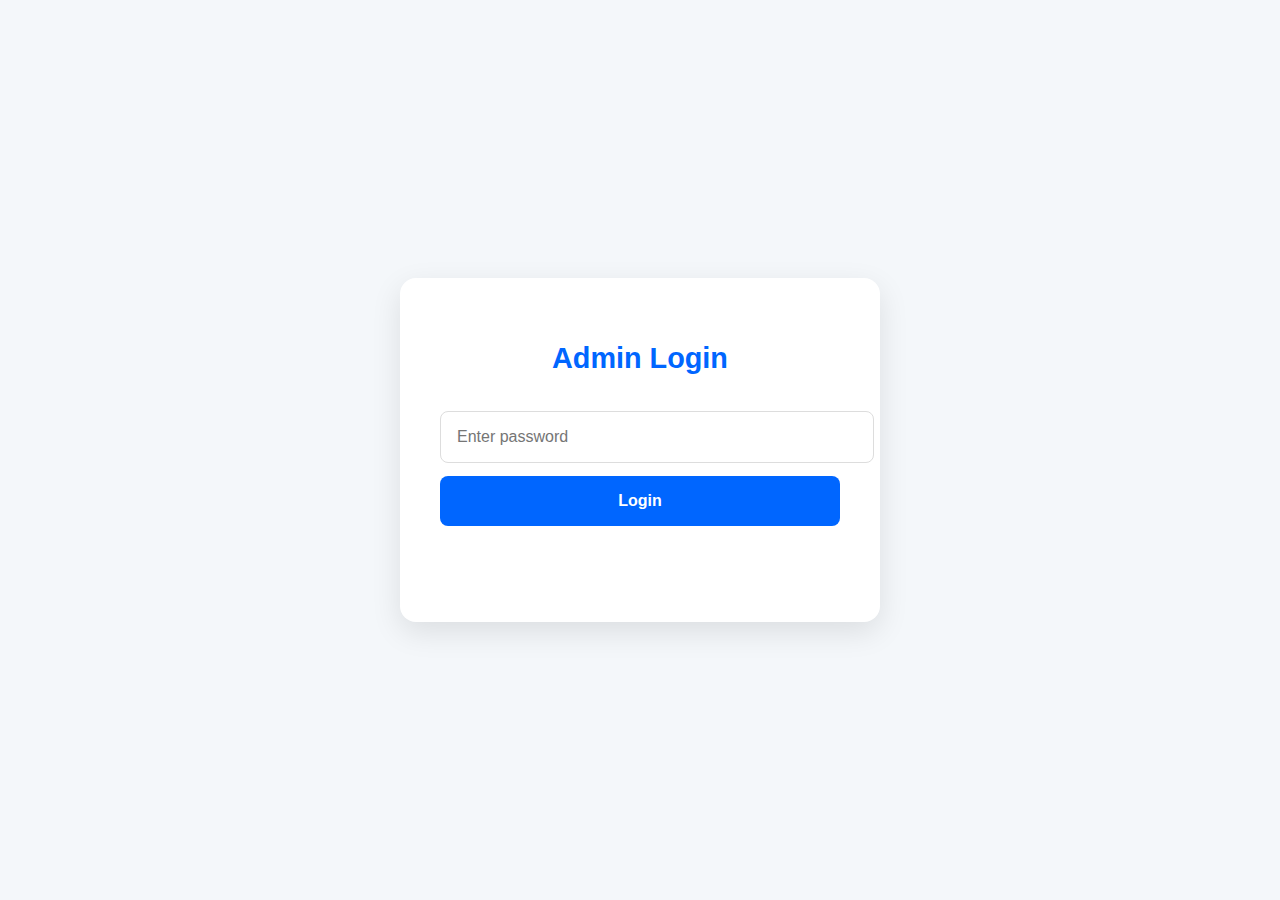
<file: admin/login.html>
<!DOCTYPE html>
<html lang="en">
<head>
  <meta charset="UTF-8" />
  <meta name="viewport" content="width=device-width, initial-scale=1.0"/>
  <title>Admin Login</title>
  <style>
    body { 
      font-family: 'Segoe UI', sans-serif; 
      background: #f4f7fa; 
      display: flex; 
      justify-content: center; 
      align-items: center; 
      height: 100vh; 
      margin: 0; 
    }
    .login-box { 
      background: white; 
      padding: 2.5rem; 
      border-radius: 16px; 
      box-shadow: 0 10px 30px rgba(0,0,0,0.1); 
      width: 100%; 
      max-width: 400px; 
    }
    h2 { 
      text-align: center; 
      color: #0066ff; 
      margin-bottom: 1.5rem; 
      font-size: 1.8rem;
    }
    input { 
      width: 100%; 
      padding: 1rem; 
      margin: 0.8rem 0; 
      border: 1.1px solid #ddd; 
      border-radius: 8px; 
      font-size: 1rem; 
      transition: border 0.2s;
    }
    input:focus {
      outline: none;
      border-color: #0066ff;
      box-shadow: 0 0 0 3px rgba(0,102,255,0.1);
    }
    button { 
      width: 100%; 
      padding: 1rem; 
      background: #0066ff; 
      color: white; 
      border: none; 
      border-radius: 8px; 
      font-weight: 600; 
      cursor: pointer; 
      font-size: 1rem;
      transition: background 0.3s;
    }
    button:hover { background: #0052cc; }
    .error { 
      color: #e11d48; 
      text-align: center; 
      margin-top: 1rem; 
      font-weight: 500;
      min-height: 1.5em;
    }
  </style>
</head>
<body>
  <div class="login-box">
    <h2>Admin Login</h2>
    <form id="loginForm">
      <input 
        type="password" 
        id="password" 
        name="password" 
        placeholder="Enter password" 
        required 
        autocomplete="current-password"
      />
      <button type="submit">Login</button>
    </form>
    <p id="error" class="error"></p>
  </div>

  <script>
    const form = document.getElementById("loginForm");
    const errorEl = document.getElementById("error");

    form.onsubmit = async (e) => {
      e.preventDefault();
      errorEl.textContent = "";

      const formData = new FormData(form);

      try {
        const res = await fetch('/admin/login', {
          method: 'POST',
          body: formData
        });

        if (res.redirected) {
          // Flask did a redirect → success
          window.location.href = res.url;
        } else {
          // Error response
          const text = await res.text();
          errorEl.textContent = text.includes("Invalid") 
            ? "Incorrect password." 
            : "Login failed. Try again.";
        }
      } catch (err) {
        errorEl.textContent = "Network error. Check connection.";
        console.error(err);
      }
    };
  </script>
</body>
</html>
</file>
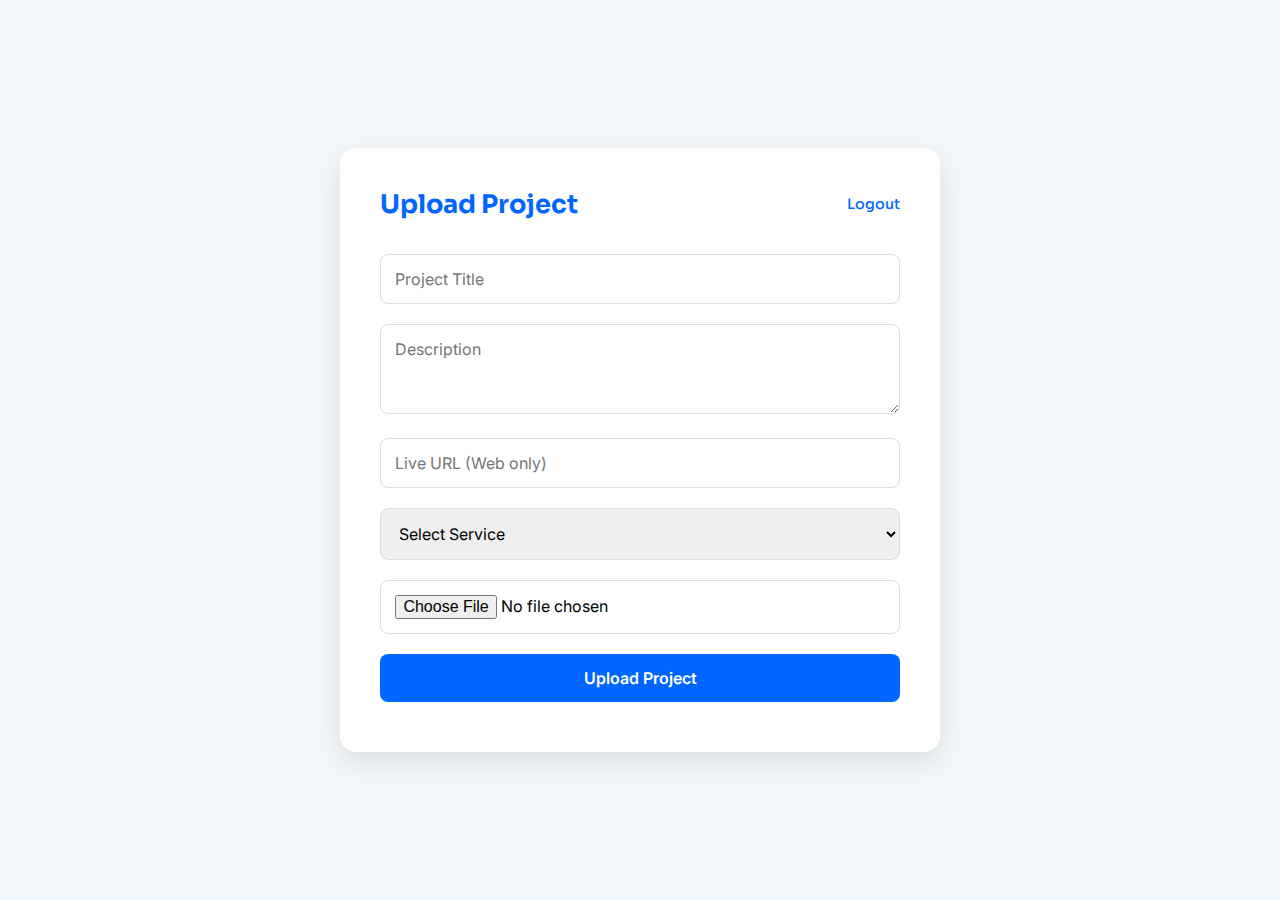
<file: admin/upload.html>
<!DOCTYPE html>
<html lang="en">
<head>
  <meta charset="UTF-8" />
  <meta name="viewport" content="width=device-width, initial-scale=1.0"/>
  <title>Admin Upload | Olat Group</title>
  <link href="https://fonts.googleapis.com/css2?family=Sora:wght@400;600&family=Inter:wght@400;500&display=swap" rel="stylesheet">
  <style>
    :root { --primary: #0066ff; }
    * { margin:0; padding:0; box-sizing:border-box; }
    body { 
      font-family: 'Inter', sans-serif; 
      background: #f4f7fa; 
      padding: 2rem; 
      display: flex; 
      align-items: center; 
      min-height: 100vh;
    }
    .container { 
      max-width: 600px; 
      width: 100%; 
      margin: 0 auto; 
      background: white; 
      padding: 2.5rem; 
      border-radius: 16px; 
      box-shadow: 0 10px 30px rgba(0,0,0,0.1); 
    }
    h2 { 
      font-family: 'Sora', sans-serif;
      color: var(--primary); 
      margin-bottom: 1.5rem; 
      display: flex; 
      justify-content: space-between; 
      align-items: center; 
      font-size: 1.6rem;
    }
    input, textarea, select, button { 
      width: 100%; 
      padding: 0.9rem; 
      margin: 0.6rem 0; 
      border: 1px solid #ddd; 
      border-radius: 8px; 
      font-size: 1rem; 
      font-family: inherit;
    }
    input:focus, textarea:focus, select:focus {
      outline: none;
      border-color: var(--primary);
      box-shadow: 0 0 0 3px rgba(0,102,255,0.1);
    }
    button { 
      background: var(--primary); 
      color: white; 
      border: none; 
      font-weight: 600; 
      cursor: pointer; 
      transition: background 0.3s;
    }
    button:hover { background: #0052cc; }
    .success { color: #10b981; margin-top: 1rem; font-weight: 500; }
    .error { color: #ef4444; margin-top: 1rem; font-weight: 500; }
    .logout { 
      font-size: 0.9rem; 
      color: var(--primary); 
      text-decoration: none; 
      font-weight: 500;
    }
    .logout:hover { text-decoration: underline; }
  </style>
</head>
<body>
  <div class="container">
    <h2>
      Upload Project
      <a href="/admin/login.html" class="logout">Logout</a>
    </h2>

    <form id="uploadForm">
      <input type="text" name="title" placeholder="Project Title" required />
      <textarea name="description" placeholder="Description" rows="3"></textarea>
      <input type="url" name="url" placeholder="Live URL (Web only)" />

      <select name="service" id="service" required>
        <option value="">Select Service</option>
        <option value="facilities">Facilities Management</option>
        <option value="digital">Digital Solutions</option>
      </select>

      <select name="type" id="type" style="display:none;">
        <option value="web">Web Design</option>
        <option value="graphics">Graphics Design</option>
      </select>

      <select name="category" id="category" style="display:none;">
        <option value="Logos">Logos</option>
        <option value="Banners">Banners</option>
        <option value="Social Media">Social Media</option>
        <option value="Brochures">Brochures</option>
      </select>

      <input type="file" name="image" accept="image/*" required />
      <button type="submit">Upload Project</button>
    </form>

    <p id="status"></p>
  </div>

  <script>
    const form = document.getElementById('uploadForm');
    const status = document.getElementById('status');
    const service = document.getElementById('service');
    const type = document.getElementById('type');
    const category = document.getElementById('category');

    // Toggle type & category based on service
    service.onchange = () => {
      const isDigital = service.value === 'digital';
      type.style.display = isDigital ? 'block' : 'none';
      category.style.display = 'none';
      if (!isDigital) type.value = '';
    };

    type.onchange = () => {
      category.style.display = type.value === 'graphics' ? 'block' : 'none';
      if (type.value !== 'graphics') category.value = '';
    };

    // Handle form submission
    form.onsubmit = async (e) => {
      e.preventDefault();
      status.textContent = 'Uploading...';
      status.className = '';

      const formData = new FormData(form);
      const serviceValue = service.value;

      // Append service to URL
      const url = `/api/upload?service=${serviceValue}`;

      try {
        const res = await fetch(url, {
          method: 'POST',
          body: formData
        });

        const data = await res.json();

        if (res.ok && data.success) {
          status.innerHTML = `<span class="success">Uploaded: "${data.title}"</span>`;
          form.reset();
          service.value = '';
          type.style.display = 'none';
          category.style.display = 'none';
        } else {
          status.innerHTML = `<span class="error">${data.error || 'Upload failed'}</span>`;
        }
      } catch (err) {
        status.innerHTML = `<span class="error">Network error. Try again.</span>`;
        console.error(err);
      }
    };
  </script>
</body>
</html>
</file>
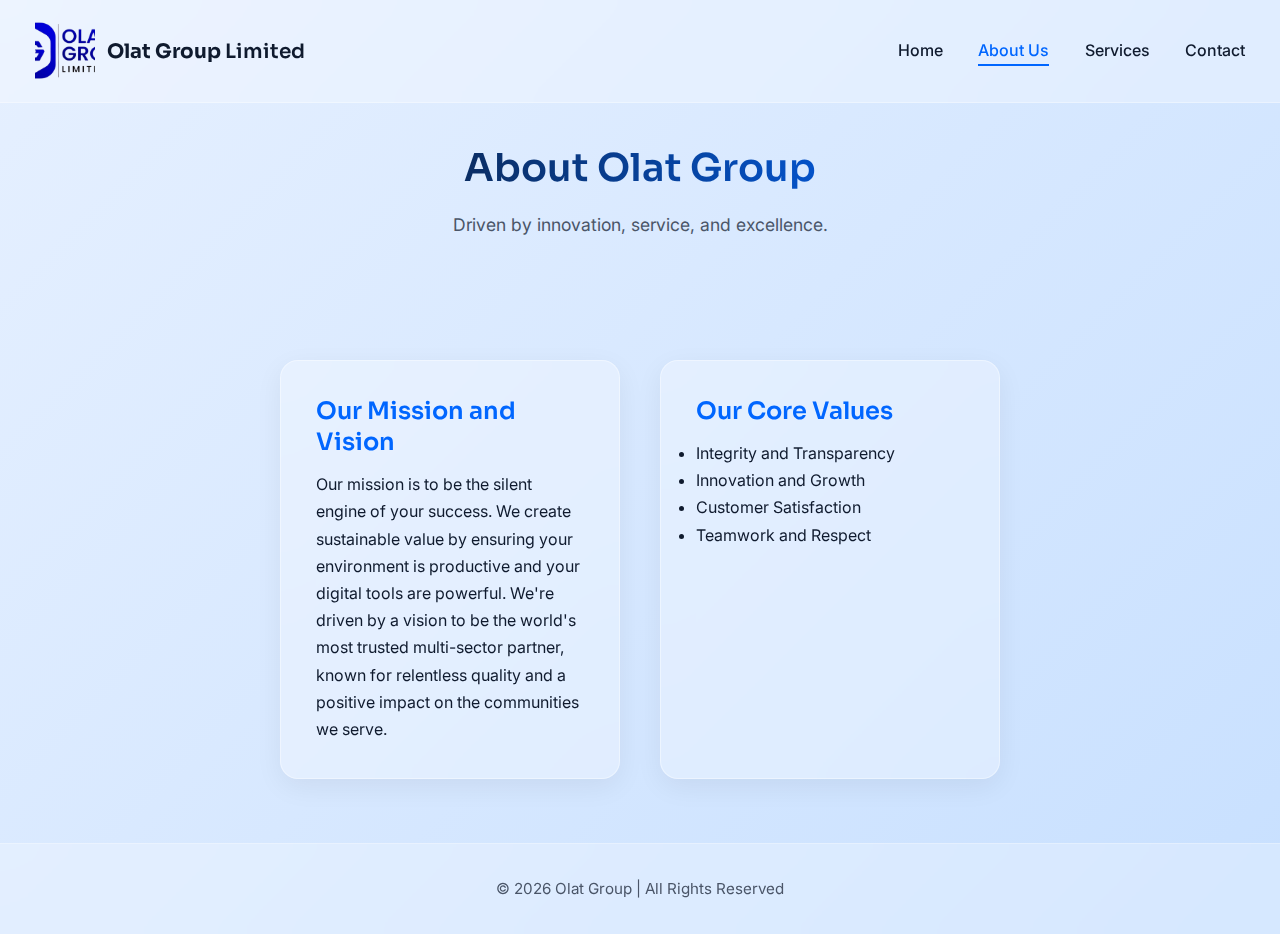
<file: static/about.html>
<!DOCTYPE html>
<html lang="en">
<head>
  <meta charset="UTF-8" />
  <meta name="viewport" content="width=device-width, initial-scale=1.0" />
  <meta name ="description" content="Learn about Olat Group's mission, vision, and values in delivering innovative facility management and digital solutions across the UK." />
  <title>About Olat Group Limited | Facility Management & Digital Experts UK</title>
  <link rel="stylesheet" href="css/style.css?v=20251125" />
  <link rel="preconnect" href="https://fonts.googleapis.com">
  <link rel="preconnect" href="https://fonts.gstatic.com" crossorigin>
  <link href="https://fonts.googleapis.com/css2?family=Sora:wght@400;500;600;700&family=Inter:wght@400;500;600&display=swap" rel="stylesheet">

  <link rel="apple-touch-icon" sizes="180x180" href="/favicon_io/apple-touch-icon.png">
  <link rel="icon" type="image/png" sizes="32x32" href="/favicon_io/favicon-32x32.png">
  <link rel="icon" type="image/png" sizes="16x16" href="/favicon_io/favicon-16x16.png">
  <link rel="manifest" href="/favicon_io/site.webmanifest">
  <link rel="icon" href="/favicon_io/favicon.ico" type="image/x-icon">
  <link rel="shortcut icon" href="/favicon_io/favicon.ico" type="image/x-icon">

</head>
<body>
  <header>
    <a href="/" class="logo">
      <img src="weblogo.png" alt="Olat Group Logo">
      <h1>Olat Group <span>Limited</span></h1>
    </a>
    <button class="menu-toggle" id="menuToggle">&#9776;</button>
    <nav>
      <ul id="navList">
        <li><a href="/">Home</a></li>
        <li><a href="/static/about.html" class="active">About Us</a></li>
        <li><a href="/static/services.html">Services</a></li>
        <li><a href="/static/contact.php">Contact</a></li>
      </ul>
    </nav>
  </header>

  <section class="page-header">
    <h2>About Olat Group</h2>
    <p>Driven by innovation, service, and excellence.</p>
  </section>

  <section class="info-section">
    <div class="info-card">
      <h3>Our Mission and Vision</h3>
      <p>Our mission is to be the silent engine of your success. We create sustainable value by ensuring your environment is productive and your digital tools are powerful. We're driven by a vision to be the world's most trusted multi-sector partner, known for relentless quality and a positive impact on the communities we serve.</p>
    </div>
    <div class="info-card">
      <h3>Our Core Values</h3>
      <ul>
        <li>Integrity and Transparency</li>
        <li>Innovation and Growth</li>
        <li>Customer Satisfaction</li>
        <li>Teamwork and Respect</li>
      </ul>
    </div>
  </section>

  <footer>
    &copy; <span id="year"></span> Olat Group | All Rights Reserved
  </footer>

  <script src="js/script.js?v=20251119"></script>
</body>
</html>
</file>
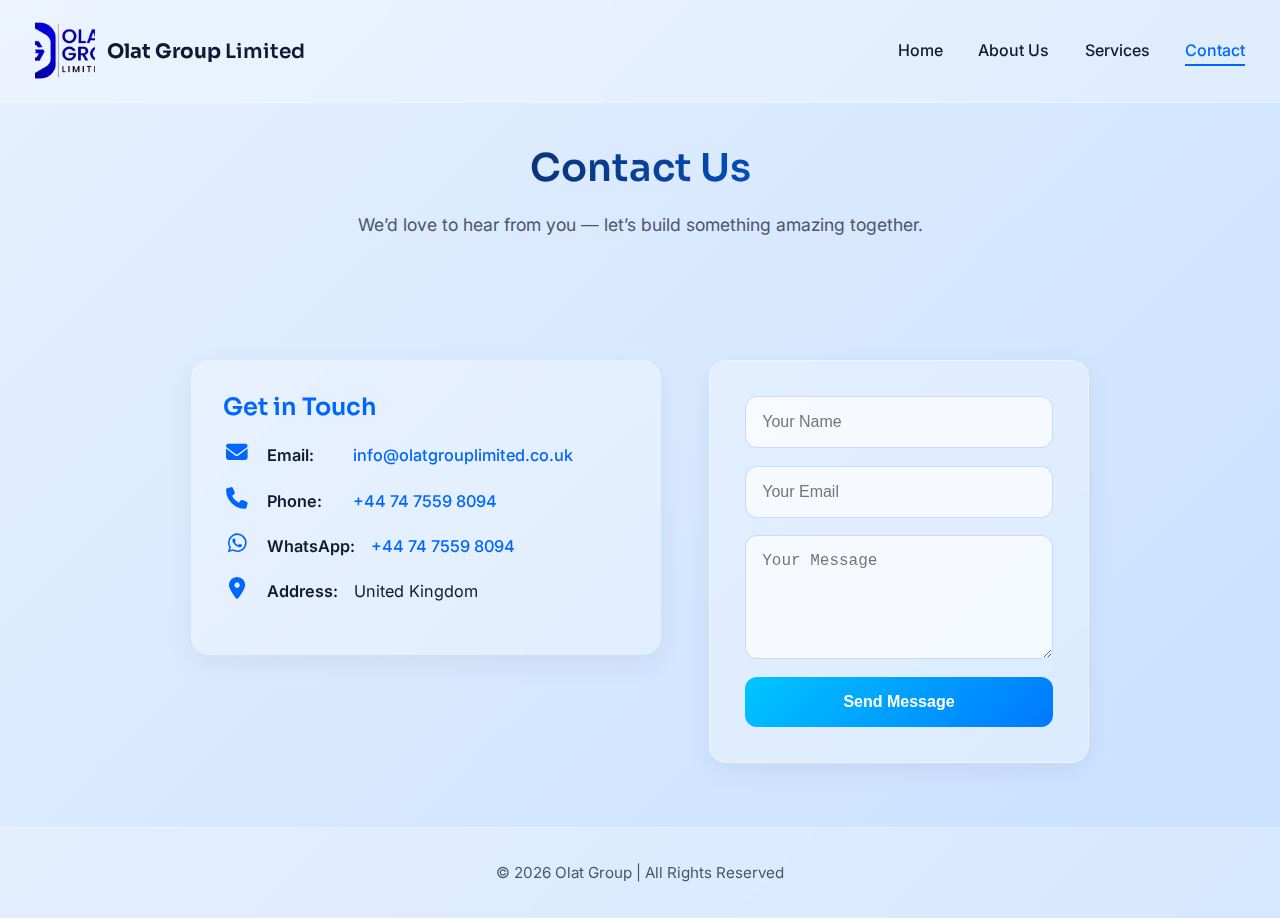
<file: static/contact.html>
<!DOCTYPE html>
<html lang="en">
<head>
  <meta charset="UTF-8" />
  <meta name="viewport" content="width=device-width, initial-scale=1.0" />
  <meta name="description" content="Contact Olat Group — Facilities & Digital Solutions">
  <title>Contact Us | Olat Group</title>
  <link rel="stylesheet" href="css/style.css?v=20251119.1" />
  <link rel="icon" href="[data-uri]" type="image/svg+xml">
  <!-- Icons: Font Awesome (Free) -->
  <link rel="stylesheet" href="https://cdnjs.cloudflare.com/ajax/libs/font-awesome/6.5.0/css/all.min.css" />
  <link rel="preconnect" href="https://fonts.googleapis.com">
  <link rel="preconnect" href="https://fonts.gstatic.com" crossorigin>
  <link href="https://fonts.googleapis.com/css2?family=Sora:wght@400;500;600;700&family=Inter:wght@400;500;600&display=swap" rel="stylesheet">

  <link rel="apple-touch-icon" sizes="180x180" href="/favicon_io/apple-touch-icon.png">
  <link rel="icon" type="image/png" sizes="32x32" href="/favicon_io/favicon-32x32.png">
  <link rel="icon" type="image/png" sizes="16x16" href="/favicon_io/favicon-16x16.png">
  <link rel="manifest" href="/favicon_io/site.webmanifest">
  <link rel="icon" href="/favicon_io/favicon.ico" type="image/x-icon">
  <link rel="shortcut icon" href="/favicon_io/favicon.ico" type="image/x-icon">

</head>
<body>

  <!-- HEADER -->
  <header>
    <a href="/" class="logo">
      <img src="weblogo.png" alt="Olat Group Logo">
      <h1>Olat Group <span>Limited</span></h1>
    </a>
    <button class="menu-toggle" id="menuToggle">&#9776;</button>
    <nav>
      <ul id="navList">
        <li><a href="/">Home</a></li>
        <li><a href="/static/about.html">About Us</a></li>
        <li><a href="/static/services.html">Services</a></li>
        <li><a href="/static/contact.html" class="active">Contact</a></li>
      </ul>
    </nav>
  </header>

  <!-- PAGE HEADER -->
  <section class="page-header">
    <h2>Contact Us</h2>
    <p>We’d love to hear from you — let’s build something amazing together.</p>
  </section>

  <!-- CONTACT SECTION -->
  <section class="contact-section">
    <!-- CONTACT INFO CARD -->
    <div class="contact-card">
      <h3>Get in Touch</h3>
      <ul class="contact-list">
        <li>
          <i class="fas fa-envelope"></i>
          <strong>Email:</strong>
          <a href="mailto:info@olatgrouplimited.co.uk">info@olatgrouplimited.co.uk</a>
        </li>
        <li>
          <i class="fas fa-phone"></i>
          <strong>Phone:</strong>
          <a href="tel:+447475598094">+44 74 7559 8094</a>
        </li>
        <li>
          <i class="fab fa-whatsapp"></i>
          <strong>WhatsApp:</strong>
          <a href="https://wa.me/447475598094" target="_blank">+44 74 7559 8094</a>
        </li>
        <li>
          <i class="fas fa-map-marker-alt"></i>
          <strong>Address:</strong>
          <span>United Kingdom</span>
        </li>
      </ul>
    </div>

    <!-- CONTACT FORM -->
    <form id="contactForm" class="contact-form">
      <input type="text" id="name" placeholder="Your Name" required />
      <input type="email" id="email" placeholder="Your Email" required />
      <textarea id="message" placeholder="Your Message" rows="5" required></textarea>
      <button type="submit" class="btn gold">Send Message</button>
    </form>
  </section>

  <!-- FOOTER -->
  <footer>
    &copy; <span id="year"></span> Olat Group | All Rights Reserved
  </footer>

  <script src="js/script.js?v=20251119"></script>
</body>
</html>
</file>
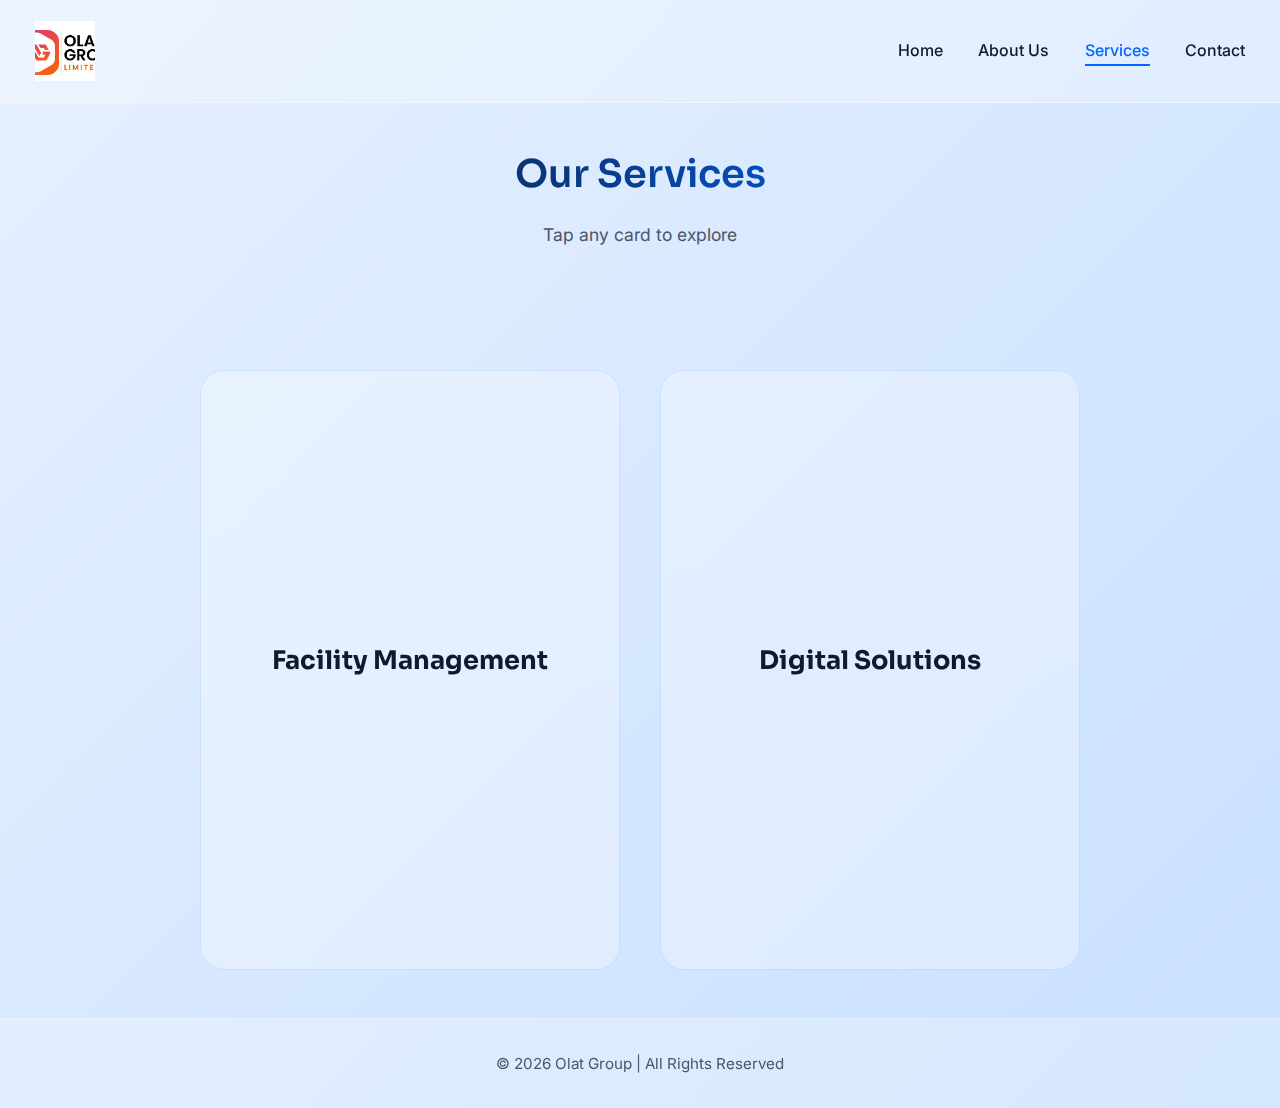
<file: static/services.html>
<!DOCTYPE html>
<html lang="en">
<head>
  <meta charset="UTF-8" />
  <meta name="viewport" content="width=device-width, initial-scale=1.0" />
  <meta name="description" content="Olat Group Services — Facilities & Digital">
  <title>Our Services | Olat Group</title>

  <!-- Fonts -->
  <link rel="preconnect" href="https://fonts.googleapis.com">
  <link rel="preconnect" href="https://fonts.gstatic.com" crossorigin>
  <link href="https://fonts.googleapis.com/css2?family=Sora:wght@400;500;600;700&family=Inter:wght@400;500;600&display=swap" rel="stylesheet">

  <!-- Styles -->
  <link rel="stylesheet" href="css/style.css" />
  <link rel="icon" href="[data-uri]" type="image/svg+xml">

  <!-- Font Awesome -->
  <link rel="stylesheet" href="https://cdnjs.cloudflare.com/ajax/libs/font-awesome/6.5.0/css/all.min.css" />

  <style>
    p,h2{
      color: white;
      line-height: 1.6;
      margin-bottom: 1rem;
    }
  </style>
</head>
<body>

  <!-- HEADER -->
  <header>
    <a href="/" class="logo">
      <img src="weblogo.jpg" alt="Olat Group Logo">
      <!-- <h1>Olat Group <span>Limited</span></h1> -->
    </a>
    <button class="menu-toggle" id="menuToggle">&#9776;</button>
    <nav>
      <ul id="navList">
        <li><a href="/">Home</a></li>
        <li><a href="/static/about.html">About Us</a></li>
        <li><a href="/static/services.html" class="active">Services</a></li>
        <li><a href="/static/contact.html">Contact</a></li>
      </ul>
    </nav>
  </header>

  <!-- PAGE HEADER -->
  <section class="page-header">
    <h2>Our Services</h2>
    <p>Tap any card to explore</p>
  </section>

  <!-- FLIP CARDS -->
  <section class="flip-container">
    <!-- CARD 1: Facilities -->
    <div class="flip-card" data-service="facilities">
      <div class="flip-inner">
        <div class="flip-front"><h2>Facility Management</h2></div>
        <div class="flip-back">
          <h2>Facility Management</h2> 
          <p>We deliver <strong>world-class facility management</strong> that keeps your spaces clean, safe, and efficient — every single day.</p>
          <ul>
            <li>Daily & deep cleaning</li>
            <li>Preventive maintenance</li>
            <li>Safety inspections</li>
            <li>24/7 emergency response</li>
          </ul>
          <p><em>Let us handle the operations — you focus on growth.</em></p>
          <div class="flip-actions">
            <button class="back-flip">Back</button>
            <button class="explore-btn" data-target="facilities">Explore</button>
          </div>
        </div>
      </div>
    </div>

    <!-- CARD 2: Digital -->
    <div class="flip-card" data-service="digital">
      <div class="flip-inner">
        <div class="flip-front"><h2>Digital Solutions</h2></div>
        <div class="flip-back">
          <h2>Digital Solutions</h2>
          <p>We build <strong>digital experiences</strong> that turn ideas into impact — from websites to branding.</p>
          <ul>
            <li>Fast, responsive web design</li>
            <li>Logo & brand identity</li>
            <li>Social media graphics</li>
            <li>UI/UX & digital strategy</li>
          </ul>
          <p><em>Your vision. Our code. Real results.</em></p>
          <div class="flip-actions">
            <button class="back-flip">Back</button>
            <button class="explore-btn" data-target="digital">Explore</button>
          </div>
        </div>
      </div>
    </div>
  </section>

  <!-- PORTFOLIO OVERLAY -->
  <div id="portfolioOverlay" class="portfolio-overlay">
    <div class="portfolio-container">
      <button id="closePortfolio" class="close-btn"><i class="fas fa-times"></i></button>
      <div id="portfolioContent"></div>
    </div>
  </div>

  <!-- FOOTER -->
  <footer>
    &copy; <span id="year"></span> Olat Group | All Rights Reserved
  </footer>

  <script>
    // Set current year
    document.getElementById("year").textContent = new Date().getFullYear();

    // Load portfolio from Python API
    async function loadPortfolio(service) {
      const content = document.getElementById("portfolioContent");
      content.innerHTML = `<div class="loading"><i class="fas fa-spinner fa-spin"></i> Loading projects...</div>`;

      try {
        const res = await fetch(`/api/projects.php?service=${service}`);
        if (!res.ok) throw new Error("Failed to fetch");
        const projects = await res.json();

        if (service === "facilities") {
          renderFacilities(projects);
        } else {
          renderDigital(projects);
        }
      } catch (err) {
        content.innerHTML = `<p class="error">Failed to load projects. Please try again later.</p>`;
        console.error(err);
      }
    }

    function renderFacilities(projects) {
      const html = `
        <h2>Facilities Projects</h2>
        <div class="project-grid">
          ${projects.length === 0 ? '<p>No projects yet.</p>' : ''}
          ${projects.map(p => `
            <div class="project-card">
              <img src="${p.image}" alt="${p.title}" onerror="this.src='https://via.placeholder.com/300x200?text=No+Image'">
              <div class="project-info">
                <h4>${p.title}</h4>
                <p>${p.description}</p>
              </div>
            </div>
          `).join('')}
        </div>
      `;
      document.getElementById("portfolioContent").innerHTML = html;
    }

    function renderDigital(projects) {
      const web = projects.filter(p => p.type === "web");
      const graphics = projects.filter(p => p.type === "graphics");

      const tabs = `
        <div class="portfolio-tabs">
          <button class="tab-btn active" data-tab="web">Web Design (tap to view site)</button>
          <button class="tab-btn" data-tab="graphics">Graphics Design</button>
        </div>
        <div id="tabContent"></div>
      `;

      document.getElementById("portfolioContent").innerHTML = tabs;
      document.getElementById("tabContent").innerHTML = renderWeb(web);

      document.querySelectorAll(".tab-btn").forEach(btn => {
        btn.addEventListener("click", () => {
          document.querySelectorAll(".tab-btn").forEach(b => b.classList.remove("active"));
          btn.classList.add("active");
          const tab = btn.dataset.tab;
          document.getElementById("tabContent").innerHTML = tab === "web" ? renderWeb(web) : renderGraphics(graphics);
        });
      });
    }

    function renderWeb(projects) {
      return `
        <div class="project-grid">
          ${projects.length === 0 ? '<p>No web projects yet.</p>' : ''}
          ${projects.map(p => `
            <a href="${p.url}" target="_blank" class="project-card web">
              <img src="${p.image}" alt="${p.title}" onerror="this.src='https://via.placeholder.com/300x200?text=No+Image'">
              <div class="overlay"><i class="fas fa-external-link-alt"></i> View Live Site</div>
            </a>
          `).join('')}
        </div>
      `;
    }

    function renderGraphics(projects) {
      const categories = {};
      projects.forEach(p => {
        const cat = p.category || "Uncategorized";
        if (!categories[cat]) categories[cat] = [];
        categories[cat].push(p);
      });

      if (Object.keys(categories).length === 0) {
        return '<p>No graphics yet.</p>';
      }

      return Object.entries(categories).map(([cat, items]) => `
        <div class="graphics-category">
          <h3>${cat}</h3>
          <div class="gallery-grid">
            ${items.map(p => `
              <img src="${p.image}" alt="${p.title}" onerror="this.src='https://via.placeholder.com/150?text=No+Image'">
            `).join('')}
          </div>
        </div>
      `).join('');
    }

    // Open/Close Portfolio
    document.querySelectorAll(".explore-btn").forEach(btn => {
      btn.addEventListener("click", e => {
        e.stopPropagation();
        const service = btn.dataset.target;
        document.getElementById("portfolioOverlay").classList.add("active");
        loadPortfolio(service);
      });
    });

    document.getElementById("closePortfolio").addEventListener("click", () => {
      document.getElementById("portfolioOverlay").classList.remove("active");
    });

    document.getElementById("portfolioOverlay").addEventListener("click", e => {
      if (e.target === document.getElementById("portfolioOverlay")) {
        document.getElementById("portfolioOverlay").classList.remove("active");
      }
    });
  </script>

  <!-- External JS (menu toggle, etc.) -->
  <script src="js/script.js"></script>
</body>
</html>
</file>
<file: static/css/style.css>
/* === FONTS === */
@import url('https://fonts.googleapis.com/css2?family=Sora:wght@400;500;600;700&family=Inter:wght@400;500;600&display=swap');

:root {
  --primary: #0066ff;
  --primary-light: #4d94ff;
  --primary-dark: #0052cc;
  --text: #0f1a2e;
  --text-light: #4a5568;
  --bg: #f8fbff;
  --card-bg: rgba(255, 255, 255, 0.3);
  --shadow: rgba(0, 102, 255, 0.15);
  --transition: all 0.4s cubic-bezier(0.23, 1, 0.32, 1);
}

/* === GLOBAL === */
* {
  box-sizing: border-box;
  margin: 0;
  padding: 0;
}

body {
  font-family: 'Inter', sans-serif;
  background: linear-gradient(135deg, #e6f0ff, #c8e0ff);
  color: var(--text);
  overflow-x: hidden;
  scroll-behavior: smooth;
  line-height: 1.7;
  font-size: 1rem;
}

/* === HEADINGS === */
h1, h2, h3, h4, h5, h6 {
  font-family: 'Sora', sans-serif;
  font-weight: 600;
  color: var(--text);
  line-height: 1.3;
  margin-bottom: 0.8rem;
}

h1 { font-size: 1.4rem; }
h2 { font-size: 2rem; }
h3 { font-size: 1.5rem; }

/* === HEADER === */
header {
  position: fixed;
  top: 0;
  width: 100%;
  height: auto;
  background: rgba(255, 255, 255, 0.28);
  backdrop-filter: blur(14px);
  -webkit-backdrop-filter: blur(14px);
  border-bottom: 1px solid rgba(255, 255, 255, 0.35);
  display: flex;
  align-items: center;
  justify-content: space-between;
  padding: 1.3rem 2.2rem;
  z-index: 1000;
  transition: var(--transition);
}

header.shrink {
  padding: 0.8rem 1.8rem;
  background: rgba(255, 255, 255, 0.55);
  backdrop-filter: blur(20px);
  box-shadow: 0 4px 20px rgba(0, 0, 0, 0.08);
}

.logo {
  display: flex;
  align-items: center;
  gap: 12px;
  text-decoration: none;
  transition: all 0.35s ease;

}

.logo img {
  width: 60px;
  height: 60px;
  background: none;
  object-fit: cover;
}

.logo h1 {
  font-family: 'Sora', sans-serif;
  font-weight: 700;
  font-size: 1.25rem;
  color: var(--text);
  padding-top: 1rem;
}

.logo:hover {
  background: rgba(255, 255, 255, 0.25);
  backdrop-filter: blur(10px);
  -webkit-backdrop-filter: blur(10px);
  transform: translateY(-2px);
  box-shadow: 0 8px 25px rgba(0, 102, 255, 0.18);
}


.logo span {
  color: var(--text);
  font-weight: 600;
}

/* === NAVIGATION === */
nav ul {
  list-style: none;
  display: flex;
  gap: 2.2rem;
}

nav ul li a {
  text-decoration: none;
  color: var(--text);
  font-weight: 500;
  font-size: 1rem;
  position: relative;
  transition: color 0.3s ease;
}

nav ul li a::after {
  content: '';
  position: absolute;
  bottom: -6px;
  left: 0;
  width: 0;
  height: 2px;
  background: var(--primary);
  transition: width 0.3s ease;
}

nav ul li a:hover,
nav ul li a.active {
  color: var(--primary);
}

nav ul li a:hover::after,
nav ul li a.active::after {
  width: 100%;
}

/* === MENU TOGGLE === */
.menu-toggle {
  display: none;
  align-items: center;
  font-size: 1.8rem;
  background: none;
  border: none;
  color: var(--primary);
  cursor: pointer;
  transition: transform 0.3s ease;
}

.menu-toggle.open {
  transform: rotate(90deg);
}

/* === HERO SECTION === */
.hero {
  display: flex;
  justify-content: space-between;
  align-items: center;
  flex-wrap: wrap;
  padding: 11rem 2.5rem 4rem;
  gap: 3rem;
  max-width: 1200px;
  margin: 0 auto;
}

.hero-content {
  max-width: 540px;
  animation: fadeUp 1s ease-out;
}

.hero-content h2 {
  font-size: 2.6rem;
  background: linear-gradient(90deg, var(--text), var(--primary));
  -webkit-background-clip: text;
  background-clip: text;
  -webkit-text-fill-color: transparent;
  margin-bottom: 1.5rem;
}

.hero-content p {
  color: var(--text-light);
  font-size: 1.1rem;
  margin-bottom: 1.8rem;
}

.hero-buttons .btn {
  margin-right: 1rem;
}

/* === HERO IMAGE === */
.hero-image {
  width: 260px;
  height: 260px;
  border-radius:50px;
  overflow: hidden;
  border: 5px solid var(--primary);
  box-shadow: 0 12px 30px var(--shadow);
  margin: 0 auto;
  transition: transform 0.5s ease;
}

.hero-image:hover {
  transform: scale(1.05);
}

.hero-image img {
  width: 100%;
  height: 100%;
  object-fit: cover;
  transition: transform 0.5s ease;
}

.hero-image img:hover {
  transform: scale(1.12);
}

/* === BUTTONS === */
.btn {
  padding: 0.95rem 1.8rem;
  border: none;
  border-radius: 12px;
  font-weight: 600;
  text-transform: none;
  cursor: pointer;
  font-size: 1rem;
  transition: var(--transition);
  position: relative;
  overflow: hidden;
}

.btn::before {
  content: '';
  position: absolute;
  top: 0; left: -100%;
  width: 100%; height: 100%;
  background: linear-gradient(90deg, transparent, rgba(255,255,255,0.3), transparent);
  transition: 0.6s;
}

.btn:hover::before {
  left: 100%;
}

.btn.dark {
  background: linear-gradient(135deg, var(--primary), var(--primary-light));
  color: white;
  box-shadow: 0 6px 18px var(--shadow);
  text-decoration: none;
}

.btn.dark:hover {
  transform: translateY(-3px);
  box-shadow: 0 12px 25px var(--shadow);
}

.btn.gold {
  background: linear-gradient(135deg, #00c6ff, #0078ff);
  color: white;
}

.btn.gold:hover {
  transform: translateY(-3px);
  box-shadow: 0 12px 25px rgba(0, 198, 255, 0.3);
}

/* === PAGE HEADER === */
.page-header {
  text-align: center;
  padding: 9rem 2rem 3.5rem;
  max-width: 800px;
  margin: 0 auto;
}

.page-header h2 {
  font-size: 2.4rem;
  background: linear-gradient(90deg, var(--text), var(--primary));
  -webkit-background-clip: text;
  background-clip: text;
  -webkit-text-fill-color: transparent;
}

.page-header p {
  margin-top: 1rem;
  color: var(--text-light);
  font-size: 1.1rem;
}

/* === INFO CARDS === */
.info-section {
  display: flex;
  flex-wrap: wrap;
  justify-content: center;
  gap: 2.5rem;
  padding: 4rem 2rem;
  max-width: 1200px;
  margin: 0 auto;
}

.info-card {
  background: var(--card-bg);
  backdrop-filter: blur(14px);
  -webkit-backdrop-filter: blur(14px);
  border-radius: 18px;
  box-shadow: 0 8px 28px rgba(0, 0, 0, 0.06);
  width: 340px;
  padding: 2.2rem;
  text-align: left;
  transition: var(--transition);
  border: 1px solid rgba(255, 255, 255, 0.4);
}

.info-card:hover {
  transform: translateY(-12px);
  box-shadow: 0 16px 40px var(--shadow);
  border-color: var(--primary);
}

.info-card h3 {
  color: var(--primary);
  margin-bottom: 0.8rem;
}

/* === CONTACT SECTION === */
.contact-section {
  display: flex;
  justify-content: center;
  align-items: flex-start;
  flex-wrap: wrap;
  gap: 3rem;
  padding: 4rem 2rem;
  max-width: 1000px;
  margin: 0 auto;
}

.contact-card {
  width: 470px;
  background: var(--card-bg);
  backdrop-filter: blur(14px);
  padding: 2rem;
  border-radius: 18px;
  box-shadow: 0 8px 28px rgba(0, 0, 0, 0.06);
}

.contact-card h3 {
  color: var(--primary);
  margin-bottom: 1.2rem;
}

/* === CONTACT LIST === */
.contact-list {
  list-style: none;
  padding: 0;
  margin: 0;
}

.contact-list li {
  display: flex;
  align-items: flex-start;
  gap: 1rem;
  margin-bottom: 1.1rem;
  font-size: 1.02rem;
  color: var(--text);
  transition: color 0.3s;
}

.contact-list li:hover {
  color: var(--primary);
}

.contact-list i {
  font-size: 1.35rem;
  color: var(--primary);
  width: 28px;
  text-align: center;
}

.contact-list a {
  color: var(--primary);
  text-decoration: none;
  font-weight: 500;
}

.contact-list a:hover {
  text-decoration: none;
}

.contact-list strong {
  min-width: 70px;
  color: var(--text);
  font-weight: 600;
}

/* === CONTACT FORM === */
.contact-form {
  background: var(--card-bg);
  backdrop-filter: blur(14px);
  padding: 2.2rem;
  border-radius: 18px;
  box-shadow: 0 8px 28px rgba(0, 0, 0, 0.06);
  width: 380px;
  display: flex;
  flex-direction: column;
  gap: 1.1rem;
  border: 1px solid rgba(255, 255, 255, 0.4);
}

.contact-form input,
.contact-form textarea {
  padding: 1rem;
  border-radius: 12px;
  border: 1px solid rgba(0, 102, 255, 0.2);
  outline: none;
  background: rgba(255, 255, 255, 0.7);
  font-size: 1rem;
  color: var(--text);
  transition: border 0.3s, box-shadow 0.3s;
}

.contact-form input:focus,
.contact-form textarea:focus {
  border-color: var(--primary);
  box-shadow: 0 0 0 3px rgba(0, 102, 255, 0.15);
}

.contact-form button {
  background: linear-gradient(135deg, var(--primary), var(--primary-light));
  color: white;
  border: none;
  padding: 1rem;
  border-radius: 12px;
  cursor: pointer;
  font-weight: 600;
  transition: var(--transition);
}

.contact-form button:hover {
  transform: translateY(-3px);
  box-shadow: 0 10px 25px var(--shadow);
}

/* === FOOTER === */
footer {
  text-align: center;
  padding: 2rem;
  background: rgba(255, 255, 255, 0.25);
  backdrop-filter: blur(12px);
  border-top: 1px solid rgba(255, 255, 255, 0.3);
  font-size: 0.95rem;
  color: var(--text-light);
}

/* === SCROLL REVEAL === */
.info-card,
.contact-card,
.contact-form,
.hero-content {
  opacity: 0;
  transform: translateY(40px);
  transition: opacity 1s ease, transform 1s ease;
}

.visible {
  opacity: 1;
  transform: translateY(0);
}

/* === FLIP CARDS (Optimized for Safari & Retina) === */
.flip-container {
  display: flex;
  flex-wrap: wrap;
  gap: 2.5rem;
  justify-content: center;
  padding: 3rem 1.5rem;
  perspective: 1400px;
  max-width: 1000px;
  margin: 0 auto;
}

.flip-card {
  position: relative;
  width: 100%;
  max-width: 420px;
  height: 600px;
  cursor: pointer;
  border-radius: 24px;
  overflow: hidden;
  background: transparent;

  /* keep the blur outside rotation */
  backdrop-filter: blur(14px);
  -webkit-backdrop-filter: blur(14px);

  /* improve rendering on MacBook/Safari */
  transform: translateZ(0);
  -webkit-transform: translateZ(0);
  will-change: transform, box-shadow;

  transition: transform 0.6s cubic-bezier(0.25, 1, 0.5, 1),
            box-shadow 0.6s cubic-bezier(0.25, 1, 0.5, 1);

}

.flip-inner {
  position: relative;
  width: 100%;
  height: 100%;
  text-align: center;
  transition: transform 1.3s cubic-bezier(0.22, 1, 0.36, 1);
  transform-style: preserve-3d;
  -webkit-transform-style: preserve-3d;
  will-change: transform;
}

.flip-card.flipped .flip-inner {
  transform: rotateY(180deg);
  transition: transform 1.1s cubic-bezier(0.22, 1, 0.36, 1);
}

/* FRONT + BACK FACES */
.flip-front,
.flip-back {
  position: absolute;
  width: 100%;
  height: 100%;
  border-radius: 24px;
  padding: 2.8rem;
  display: flex;
  flex-direction: column;
  justify-content: center;
  align-items: center;
  box-shadow: 0 16px 45px rgba(13, 44, 90, 0.12);
  border: 1px solid rgba(0, 102, 255, 0.1);
  backface-visibility: hidden;
  -webkit-backface-visibility: hidden;
}

/* FRONT FACE */
.flip-front {
  background: var(--card-bg);
  transition: var(--transition);
}

/* BACK FACE */
.flip-back {
  background: linear-gradient(135deg, var(--primary), var(--primary-light));
  color: #fff;
  transform: rotateY(180deg);
}

/* TEXT STYLES */
.flip-front h2,
.flip-back h2 {
  color: var(--text);
  font-size: 1.6rem;
  font-weight: 700;
  margin-bottom: 1.2rem;
}

.flip-back p,
.flip-back ul {
  font-size: 1.06rem;
  line-height: 1.8;
}

.flip-back ul {
  text-align: left;
  padding-left: 1.3rem;
  margin: 1.2rem 0;
}

/* BACK BUTTON */
.back-flip {
  margin-top: 1.8rem;
  background: rgba(255, 255, 255, 0.28);
  color: #fff;
  border: 1.8px solid rgba(255, 255, 255, 0.45);
  padding: 0.9rem 2rem;
  border-radius: 50px;
  font-weight: 600;
  cursor: pointer;
  backdrop-filter: blur(12px);
  transition: var(--transition);
}

.back-flip:hover {
  background: #fff;
  color: var(--primary);
  transform: translateY(-3px);
  box-shadow: 0 10px 28px rgba(0, 0, 0, 0.18);
}

/* HOVER EFFECTS */
.flip-card:hover {
  transform: translateY(-10px);
  box-shadow: 0 24px 60px var(--shadow);
}


/* === ANIMATIONS === */
@keyframes fadeUp {
  from { opacity: 0; transform: translateY(30px); }
  to { opacity: 1; transform: translateY(0); }
}

/* === RESPONSIVE === */
@media (max-width: 1024px) {
  .hero { padding: 9rem 2rem 3rem; }
  .hero-content h2 { font-size: 2.3rem; }
  .hero-image { width: 220px; height: 220px; }
}

@media (max-width: 768px) {
  .menu-toggle { 
    display: block;
    position: absolute;
    right: 10%;
     

  }
  nav ul {
    display: none;
    flex-direction: column;
    background: rgba(255, 255, 255, 0.95);
    position: absolute;
    top: 78px;
    right: 12px;
    width: 240px;
    padding: 1.2rem;
    border-radius: 16px;
    box-shadow: 0 12px 35px rgba(0, 0, 0, 0.12);
    backdrop-filter: blur(16px);
  }
  nav ul.show { display: flex; animation: fadeSlide 0.35s ease; }
  @keyframes fadeSlide {
    from { opacity: 0; transform: translateY(-12px); }
    to { opacity: 1; transform: translateY(0); }
  }

  .hero { padding: 9rem 1.5rem 2.5rem; text-align: center; }
  .hero-content h2 { font-size: 2rem; }
  .hero-image { width: 180px; height: 180px; }

  .flip-card { height: 480px; }
  .flip-front h2, .flip-back h2 { font-size: 1.7rem; }
}

@media (max-width: 480px) {
  .hero { display:flex; align-items: center; justify-content: center; text-align: center; padding: 9rem 0.2rem 1rem; width: 100%; margin-top: 1.5rem; }
  .hero-content h2 { font-size: 1.8rem; }
  .hero-image { width: 190px; height: 190px; border: 4px solid var(--primary); }
  .btn.dark{display: inline-flex; align-items: center; justify-content: center; padding: 12px 28px;}

  .flip-card { height: 480px; }
  .flip-front h2, .flip-back h2 { font-size: 1.55rem; }
  .flip-back { padding: 2rem; }
}

/* === FLIP ACTIONS === */
.flip-actions {
  display: flex;
  gap: 1rem;
  margin-top: 1.5rem;
}

.explore-btn {
  background: rgba(255,255,255,0.3);
  color: white;
  border: 1.8px solid rgba(255,255,255,0.5);
  padding: 0.9rem 2rem;
  border-radius: 50px;
  font-weight: 600;
  cursor: pointer;
  backdrop-filter: blur(12px);
  transition: var(--transition);
  margin-top: 1.8rem;
}

.explore-btn:hover {
  background: white;
  color: var(--primary);
  transform: translateY(-3px);
  box-shadow: 0 10px 28px rgba(0,0,0,0.18);
}

/* === PORTFOLIO OVERLAY === */
.portfolio-overlay {
  position: fixed;
  inset: 0;
  background: rgba(0,0,0,0.85);
  backdrop-filter: blur(12px);
  z-index: 2000;
  opacity: 0;
  visibility: hidden;
  transition: opacity 0.4s ease, visibility 0.4s ease;
  overflow-y: auto;
}

.portfolio-overlay.active {
  opacity: 1;
  visibility: visible;
}

.portfolio-container {
  max-width: 1200px;
  margin: 2rem auto;
  padding: 2rem;
  position: relative;
}

.close-btn {
  position: absolute;
  top: 1rem;
  right: 1rem;
  background: rgba(255,255,255,0.2);
  color: white;
  border: none;
  width: 48px;
  height: 48px;
  border-radius: 50%;
  font-size: 1.4rem;
  cursor: pointer;
  backdrop-filter: blur(10px);
  transition: 0.3s;
}

.close-btn:hover {
  background: white;
  color: #000;
  transform: scale(1.1);
}

.loading, .error {
  text-align: center;
  padding: 3rem;
  font-size: 1.2rem;
  color: white;
}

.loading i { margin-right: 0.5rem; }

/* === PROJECT GRID === */
.project-grid {
  display: grid;
  grid-template-columns: repeat(auto-fill, minmax(280px, 1fr));
  gap: 2rem;
  margin-top: 2rem;
}

.project-card {
  background: rgba(255,255,255,0.1);
  border-radius: 16px;
  overflow: hidden;
  transition: transform 0.3s ease;
  position: relative;
}

.project-card:hover {
  transform: translateY(-8px);
}

.project-card img {
  width: 100%;
  height: 200px;
  object-fit: cover;
}

.project-info {
  padding: 1.2rem;
  color: white;
}

.project-info h4 {
  margin-bottom: 0.5rem;
  font-size: 1.2rem;
}

.project-info p {
  font-size: 0.95rem;
  opacity: 0.9;
}

/* Web Card Overlay */
.project-card.web .overlay {
  position: absolute;
  inset: 0;
  background: rgba(0,102,255,0.9);
  color: white;
  display: flex;
  align-items: center;
  justify-content: center;
  gap: 0.5rem;
  font-weight: 600;
  opacity: 0;
  transition: opacity 0.3s;
}

.project-card.web:hover .overlay {
  opacity: 1;
}

/* Tabs */
.portfolio-tabs {
  display: flex;
  gap: 1rem;
  margin-bottom: 2rem;
  border-bottom: 2px solid rgba(255,255,255,0.2);
}

.tab-btn {
  background: none;
  border: none;
  color: white;
  padding: 0.8rem 1.5rem;
  font-weight: 600;
  cursor: pointer;
  border-bottom: 3px solid transparent;
  transition: 0.3s;
}

.tab-btn.active {
  border-bottom-color: white;
  color: white;
}

.tab-btn:hover:not(.active) {
  color: #ccc;
}

/* Graphics Gallery */
.graphics-category {
  margin-bottom: 3rem;
}

.graphics-category h3 {
  color: white;
  margin-bottom: 1rem;
  font-size: 1.6rem;
}

.gallery-grid {
  display: grid;
  grid-template-columns: repeat(auto-fill, minmax(150px, 1fr));
  gap: 1rem;
}

.gallery-grid img {
  width: 100%;
  height: 150px;
  object-fit: cover;
  border-radius: 12px;
  transition: transform 0.3s;
}

.gallery-grid img:hover {
  transform: scale(1.05);
}

/* Responsive */
@media (max-width: 768px) {
  .flip-actions { flex-direction: column; }
  .explore-btn, .back-flip { width: 100%; }
  .project-grid { grid-template-columns: 1fr; }
  .portfolio-tabs { flex-direction: column; }
  .tab-btn { text-align: center; }
}

/* MOBILE-ONLY CARD CONTENT REDUCTION */
@media (max-width: 480px) {

  .flip-card {
    height: 500px;              
  }

  .flip-front,
  .flip-back {
    padding: 1.8rem;             
  }

  .flip-front h2,
  .flip-back h2 {
    font-size: 1.55rem;         
    margin-bottom: 0.8rem;
  }

  .flip-back p,
  .flip-back ul {
    font-size: 0.94rem;          
    line-height: 1.5;
  }

  .flip-back ul {
    padding-left: 1rem;
    margin: 0.8rem 0;
  }

  .flip-back ul li {
    margin-bottom: 0.3rem;
  }

  /* Buttons – smaller, tighter */
  .flip-actions {
    display: flex;
    flex-direction: row;
    gap: 0.6rem;
    margin-top: 1rem;
  }

  .back-flip,
  .explore-btn {
    padding: 0.65rem 1.2rem;     
    font-size: 0.85rem;
    border-radius: 70px;         
  }

  .back-flip {
    padding: 0.65rem 1rem;
  }
}
</file>
